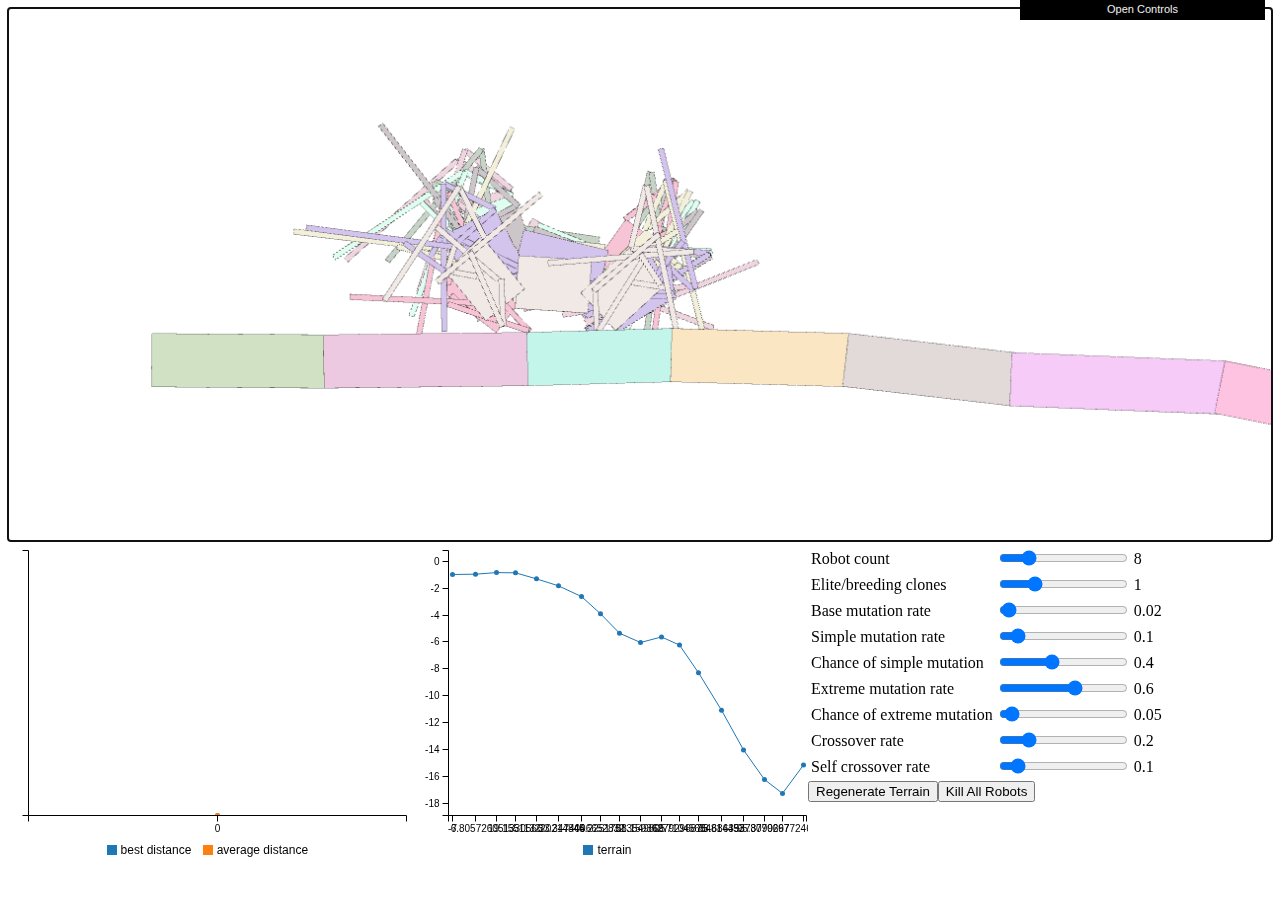
<file: index.html>
<!doctype html>
<html>
  <head>
    <meta charset="utf-8">
    <link href="style.css" rel="stylesheet"/>
    <link href="resources/c3.min.css" rel="stylesheet"/>
  </head>
  <body>
    <div id="container">
      <div id="p2-container"></div>
      <div id="gui-parent">
        <div id="distance-graph-container" class="graph-container"></div>
        <div id="terrain-graph-container" class="graph-container"></div>
      </div>
    </div>
    <script src="resources/p2.min.js"></script>
    <script src="resources/p2.renderer.js"></script>
    <script src="resources/d3.v3.min.js" charset="utf-8"></script>
    <script src="resources/c3.min.js"></script>
    <script src="constants.js"></script>
    <script src="color-utils.js"></script>
    <script src="NumberInput.js"></script>
    <script src="GUI.js"></script>
    <script src="Terrain.js"></script>
    <script src="Population.js"></script>
    <script src="KlannGenome.js"></script>
    <script src="KlannLinkage.js"></script>
    <script src="RobotGenome.js"></script>
    <script src="Robot.js"></script>
    <script src="game.js"></script>
  </body>
</html>
</file>
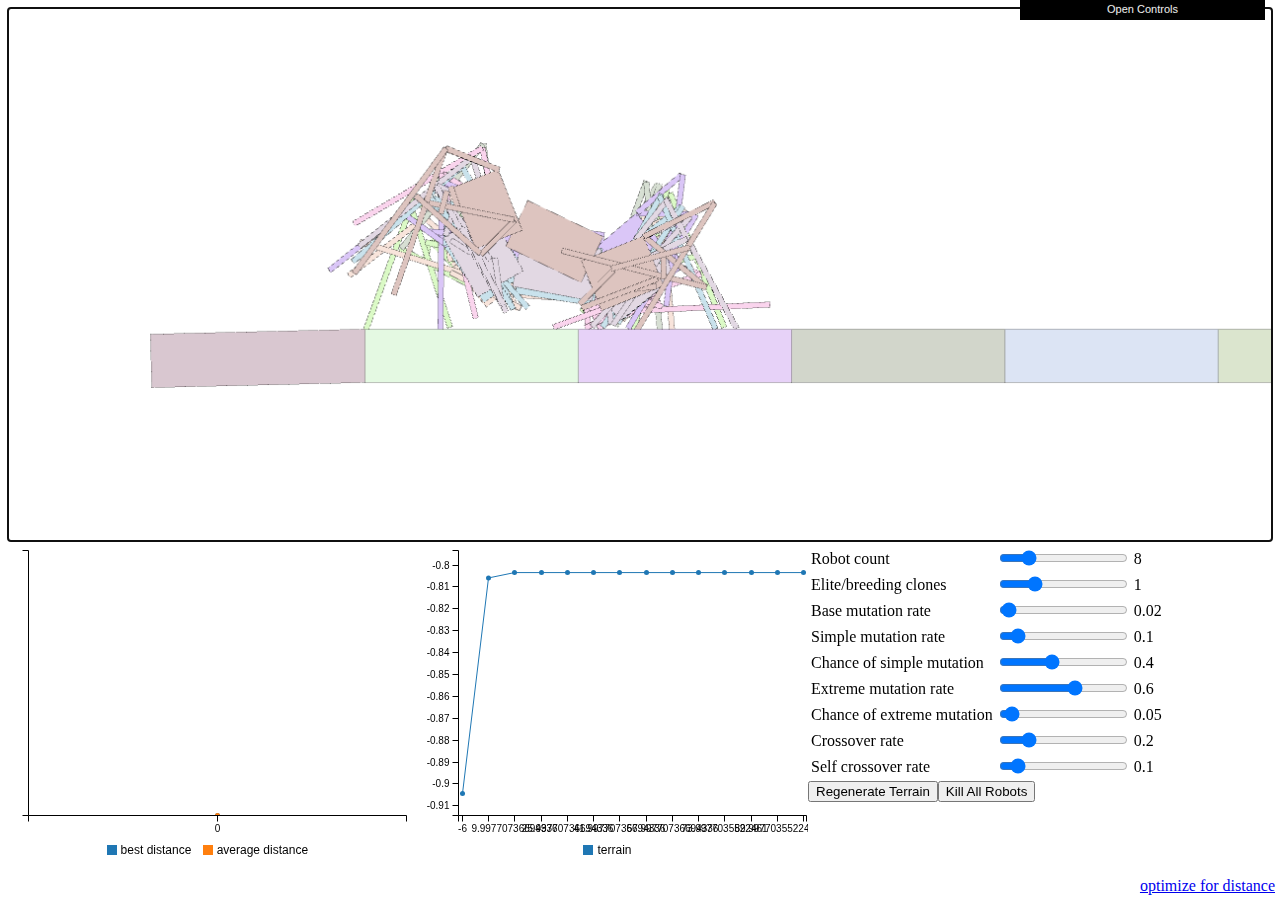
<file: speed.html>
<!doctype html>
<html>
  <head>
    <meta charset="utf-8">
    <link href="style.css" rel="stylesheet"/>
    <link href="resources/c3.min.css" rel="stylesheet"/>
  </head>
  <body>
    <a href="index.html" id="alternative-link">optimize for distance</a>
    <div id="container">
      <div id="p2-container"></div>
      <div id="gui-parent">
        <div id="distance-graph-container" class="graph-container"></div>
        <div id="terrain-graph-container" class="graph-container"></div>
      </div>
    </div>
    <script src="resources/p2.min.js"></script>
    <script src="resources/p2.renderer.js"></script>
    <script src="resources/d3.v3.min.js" charset="utf-8"></script>
    <script src="resources/c3.min.js"></script>
    <script src="constants.js"></script>
    <script src="color-utils.js"></script>
    <script src="NumberInput.js"></script>
    <script src="GUI.js"></script>
    <script src="Terrain.js"></script>
    <script src="Population.js"></script>
    <script src="KlannGenome.js"></script>
    <script src="KlannLinkage.js"></script>
    <script src="RobotGenome.js"></script>
    <script src="Robot.js"></script>
    <script src="speed-game.js"></script>
  </body>
</html>
</file>
<file: style.css>
/* body {
  display: flex;
  flex-direction: column;
  flex-wrap: nowrap;
  width: 100%;
  height: 100%;
}

#p2-container {
  flex: 3 1 auto;
}


.gui {
  display: flex;
  flex-direction: row;
  height: 250px;
  flex: 1 1 auto;
}

.gui-element {
  flex: 1 1 auto;
}
*/

#alternative-link {
  position: absolute;
  bottom: 5px;
  right: 5px;
}

#p2-container {
  flex: 3 1 auto;
}

.graph-container {
  float: left;
  width: 400px;
}

.gui-parent:
  flex: 2 1 auto;

#container {
  width: 100%;
  height: 794px;
  display: flex;
  flex-direction: column;
  flex-wrap: nowrap;
}

.bang {
  position: absolute;
  top: 50%;
  left: 0%;
  width: 100%;
  text-align: center;
  font-family: monospace;
  color: red;
}
</file>
<file: resources/c3.min.css>
.c3 svg{font:10px sans-serif}.c3 line,.c3 path{fill:none;stroke:#000}.c3 text{-webkit-user-select:none;-moz-user-select:none;user-select:none}.c3-bars path,.c3-event-rect,.c3-legend-item-tile,.c3-xgrid-focus,.c3-ygrid{shape-rendering:crispEdges}.c3-chart-arc path{stroke:#fff}.c3-chart-arc text{fill:#fff;font-size:13px}.c3-grid line{stroke:#aaa}.c3-grid text{fill:#aaa}.c3-xgrid,.c3-ygrid{stroke-dasharray:3 3}.c3-text.c3-empty{fill:gray;font-size:2em}.c3-line{stroke-width:1px}.c3-circle._expanded_{stroke-width:1px;stroke:#fff}.c3-selected-circle{fill:#fff;stroke-width:2px}.c3-bar{stroke-width:0}.c3-bar._expanded_{fill-opacity:.75}.c3-target.c3-focused{opacity:1}.c3-target.c3-focused path.c3-line,.c3-target.c3-focused path.c3-step{stroke-width:2px}.c3-target.c3-defocused{opacity:.3!important}.c3-region{fill:#4682b4;fill-opacity:.1}.c3-brush .extent{fill-opacity:.1}.c3-legend-item{font-size:12px}.c3-legend-item-hidden{opacity:.15}.c3-legend-background{opacity:.75;fill:#fff;stroke:#d3d3d3;stroke-width:1}.c3-title{font:14px sans-serif}.c3-tooltip-container{z-index:10}.c3-tooltip{border-collapse:collapse;border-spacing:0;background-color:#fff;empty-cells:show;-webkit-box-shadow:7px 7px 12px -9px #777;-moz-box-shadow:7px 7px 12px -9px #777;box-shadow:7px 7px 12px -9px #777;opacity:.9}.c3-tooltip tr{border:1px solid #CCC}.c3-tooltip th{background-color:#aaa;font-size:14px;padding:2px 5px;text-align:left;color:#FFF}.c3-tooltip td{font-size:13px;padding:3px 6px;background-color:#fff;border-left:1px dotted #999}.c3-tooltip td>span{display:inline-block;width:10px;height:10px;margin-right:6px}.c3-tooltip td.value{text-align:right}.c3-area{stroke-width:0;opacity:.2}.c3-chart-arcs-title{dominant-baseline:middle;font-size:1.3em}.c3-chart-arcs .c3-chart-arcs-background{fill:#e0e0e0;stroke:none}.c3-chart-arcs .c3-chart-arcs-gauge-unit{fill:#000;font-size:16px}.c3-chart-arcs .c3-chart-arcs-gauge-max,.c3-chart-arcs .c3-chart-arcs-gauge-min{fill:#777}.c3-chart-arc .c3-gauge-value{fill:#000}
</file>
